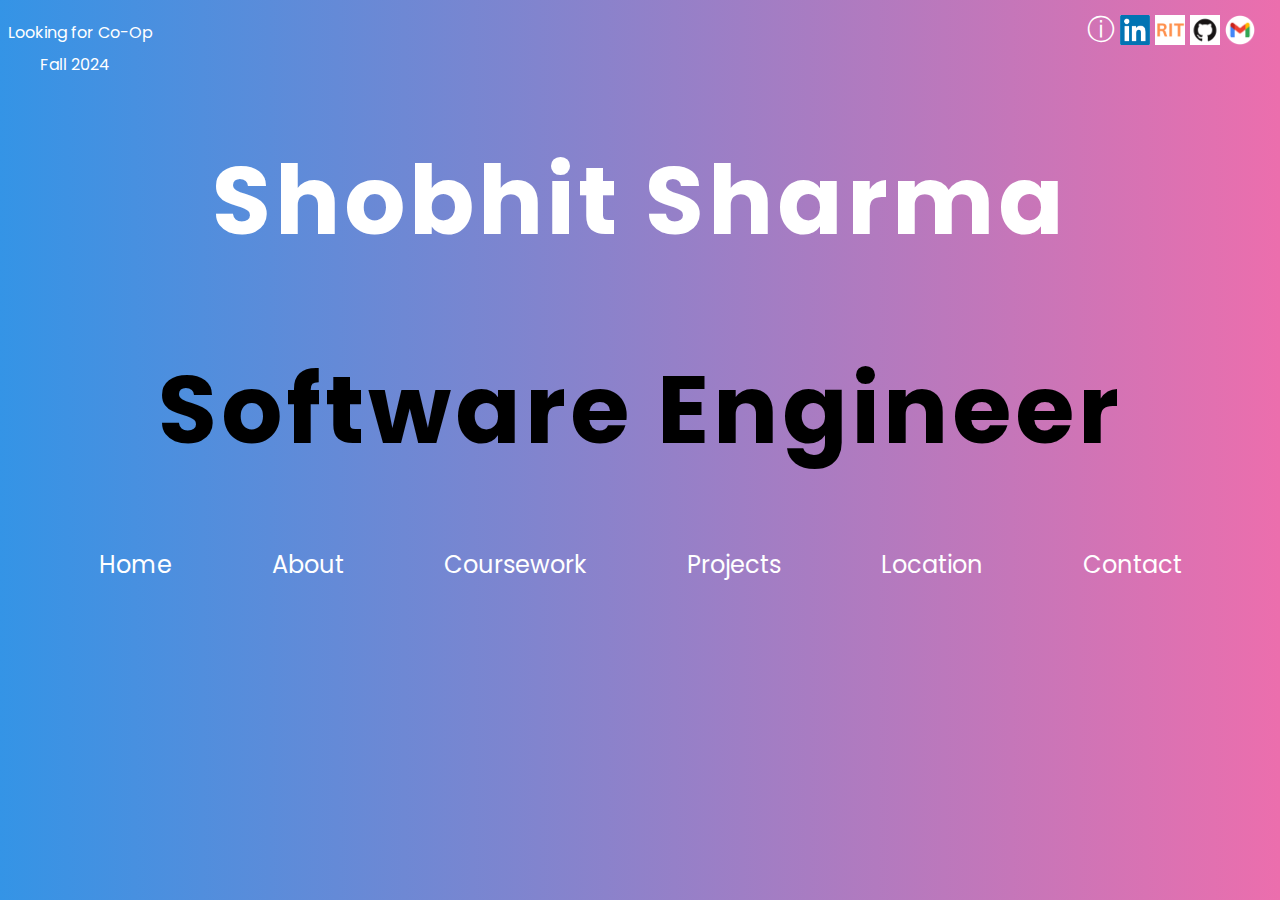
<file: index.html>
<html>
    <head>
        <title>Home</title>
        <link rel="stylesheet" href="css/index-styles.css">
        <meta name="keywords" content="software, engineering, RIT, coop, Co-Op, ">
        <meta name="description" content="Home page for my personal site">
        <meta charset="UTF-8">
        <link rel="icon" href="images/icons8-average-math-32.png">
        <meta name="viewport" content="width=device-width, initial-scale=1.0">
    </head>

    <body>
        <form action="https://www.linkedin.com/in/shobhitsharmarit/" target="_blank"><input type="image" src="images/downloadlink.png" width="30" height="30" id="linkedin" title="My LinkedIn"/></form>   
        <form action="https://www.rit.edu/study/software-engineering-bs" target="_blank"><input type="image" src="images/RIT.png" width="30" height="30" id="rit" title="Software Engineering B.S. Info"/></form>
        <form action="https://github.com/ss9649" target="_blank"><input type="image" src="images/githubmark.png" width="30" height="30" id="github" title="My GitHub"/></form>
        <input type="image" src="images/realgmailicon.webp" width="30" height="30" id="gmail" title="Email Me!" class="popup-trigger"/>

        <a href="info.html" id="info" type="link" title="Information About This Page">&#9432;</a>

        <h1 id="one">Shobhit Sharma</h1>
        <h1 id="two"> <span class="software">Software</span> <span class="engineer">Engineer</span></h1>

        <div class="navigation">
            <a href="index.html" id="home">Home</a>
            <a href="about.html" id="aboutme">About</a>
            <a href="coursework.html" id="coursework">Coursework</a>
            <a href="projects.html" id="projects">Projects</a>
            <a href="location.html" id="location">Location</a>
            <a href="thank-you.html" id="contact">Contact</a>
        </div>

        <div class="popup" id="popup">
            <span class="close-btn" onclick="closePopup()">&times;</span>
            <p>Please email me at <span class="emailpopup">ss9649@rit.edu</span>!</p>
        </div>

        <script src="script.js"></script>

        <p id="coop">Looking for Co-Op</p>
        <p id="year">Fall 2024</p>

    </body>
</html>
</file>
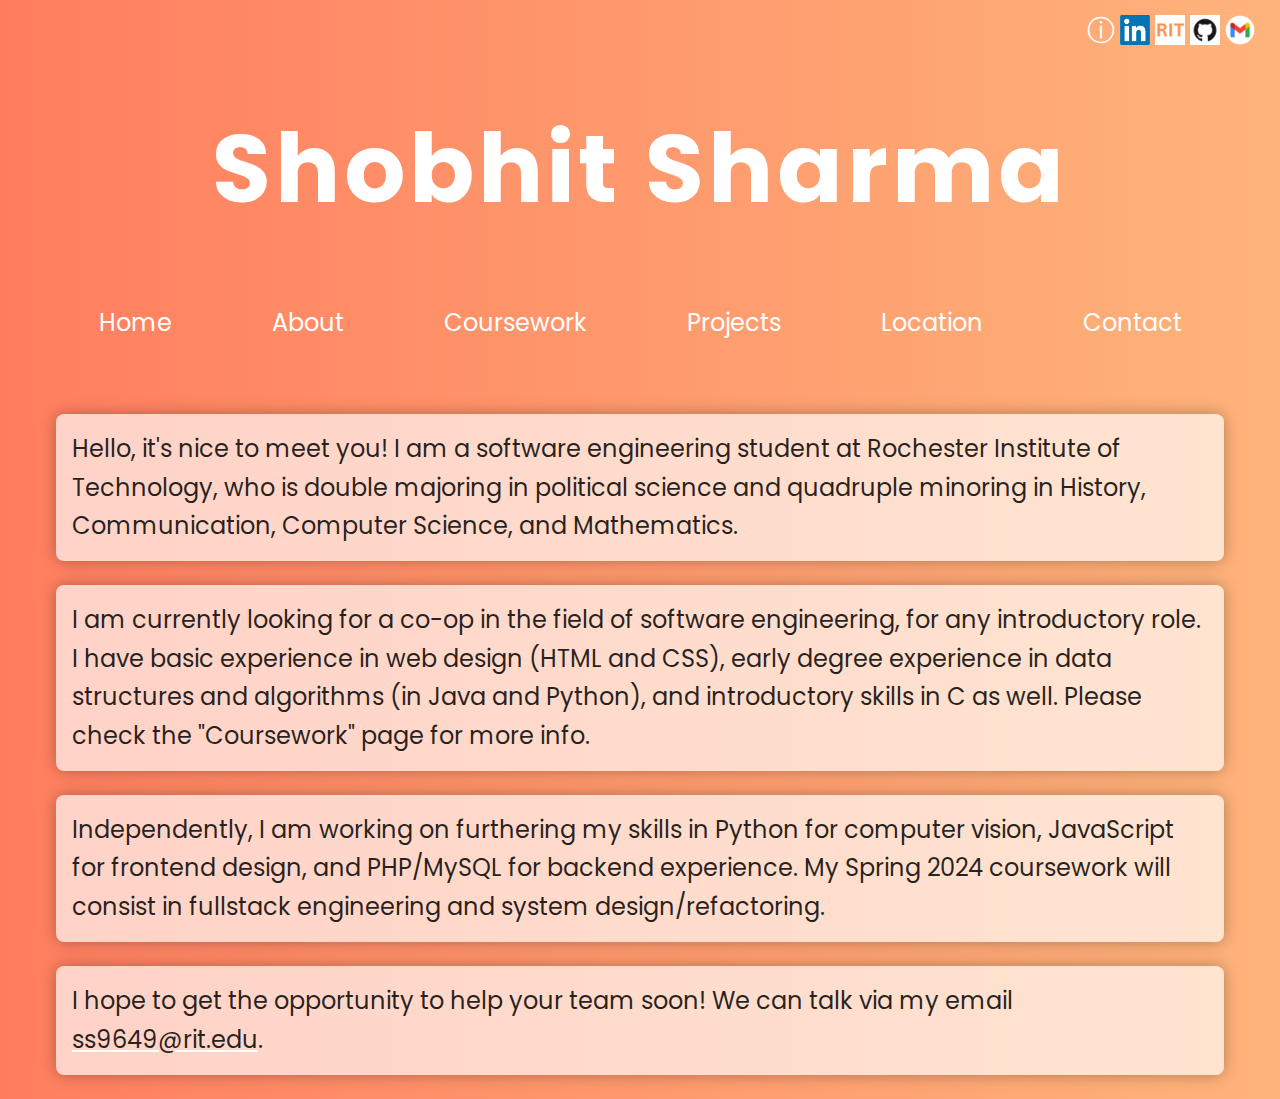
<file: about.html>
<html>
    
    <head>
        <title>About</title>
        <link rel="icon" href="images/icons8-average-math-32.png">
        <link rel="stylesheet" href="css/about-styles.css">
    </head>

    <body>
        <form action="https://www.linkedin.com/in/shobhitsharmarit/" target="_blank"><input type="image" src="images/downloadlink.png" width="30" height="30" id="linkedin" title="My LinkedIn"/></form>   
        <form action="https://www.rit.edu/study/software-engineering-bs" target="_blank"><input type="image" src="images/RIT.png" width="30" height="30" id="rit" title="Software Engineering B.S. Info"/></form>
        <form action="https://github.com/ss9649" target="_blank"><input type="image" src="images/githubmark.png" width="30" height="30" id="github" title="My GitHub"/></form>
        <input type="image" src="images/realgmailicon.webp" width="30" height="30" id="gmail" title="Email Me!" class="popup-trigger"/>
        
        <a href="info.html" id="info" type="link">&#9432;</a>

        <h1>Shobhit Sharma</h1>

        <div class="navigation">
            <a href="index.html" id="home">Home</a>
            <a href="about.html" id="aboutme">About</a>
            <a href="coursework.html" id="coursework">Coursework</a>
            <a href="projects.html" id="projects">Projects</a>
            <a href="location.html" id="location">Location</a>
            <a href="thank-you.html" id="contact">Contact</a>
        </div>

        <div class="popup" id="popup">
            <span class="close-btn" onclick="closePopup()">&times;</span>
            <p>Please email me at <span class="emailpopup">ss9649@rit.edu</span>!</p>
        </div>

        <script src="script.js"></script>
        
        <br /> <br />

        <p>Hello, it's nice to meet you! I am a software engineering student at 
            Rochester Institute of Technology, who is double majoring in political science
            and quadruple minoring in History, Communication, Computer Science, and Mathematics. 
        </p>

        <p>I am currently looking for a co-op in the field of software engineering, for any introductory
            role. I have basic experience in web design (HTML and CSS), early degree experience in data
            structures and algorithms (in Java and Python), and introductory skills in C as well. Please check
            the "Coursework" page for more info. 
        </p>

        <p>
            Independently, I am working on furthering my skills in Python for computer vision, 
            JavaScript for frontend design, and PHP/MySQL for backend experience. My Spring 2024 coursework
            will consist in fullstack engineering and system design/refactoring. 
        </p>

        <p>I hope to get the opportunity to help your team soon! We can talk via my email <span id="emaillook">ss9649@rit.edu</span>.</p>

        <!--<a href="#top">(Go Back To The Top)</a> <br /> <br />-->

    </body>
</html>
</file>
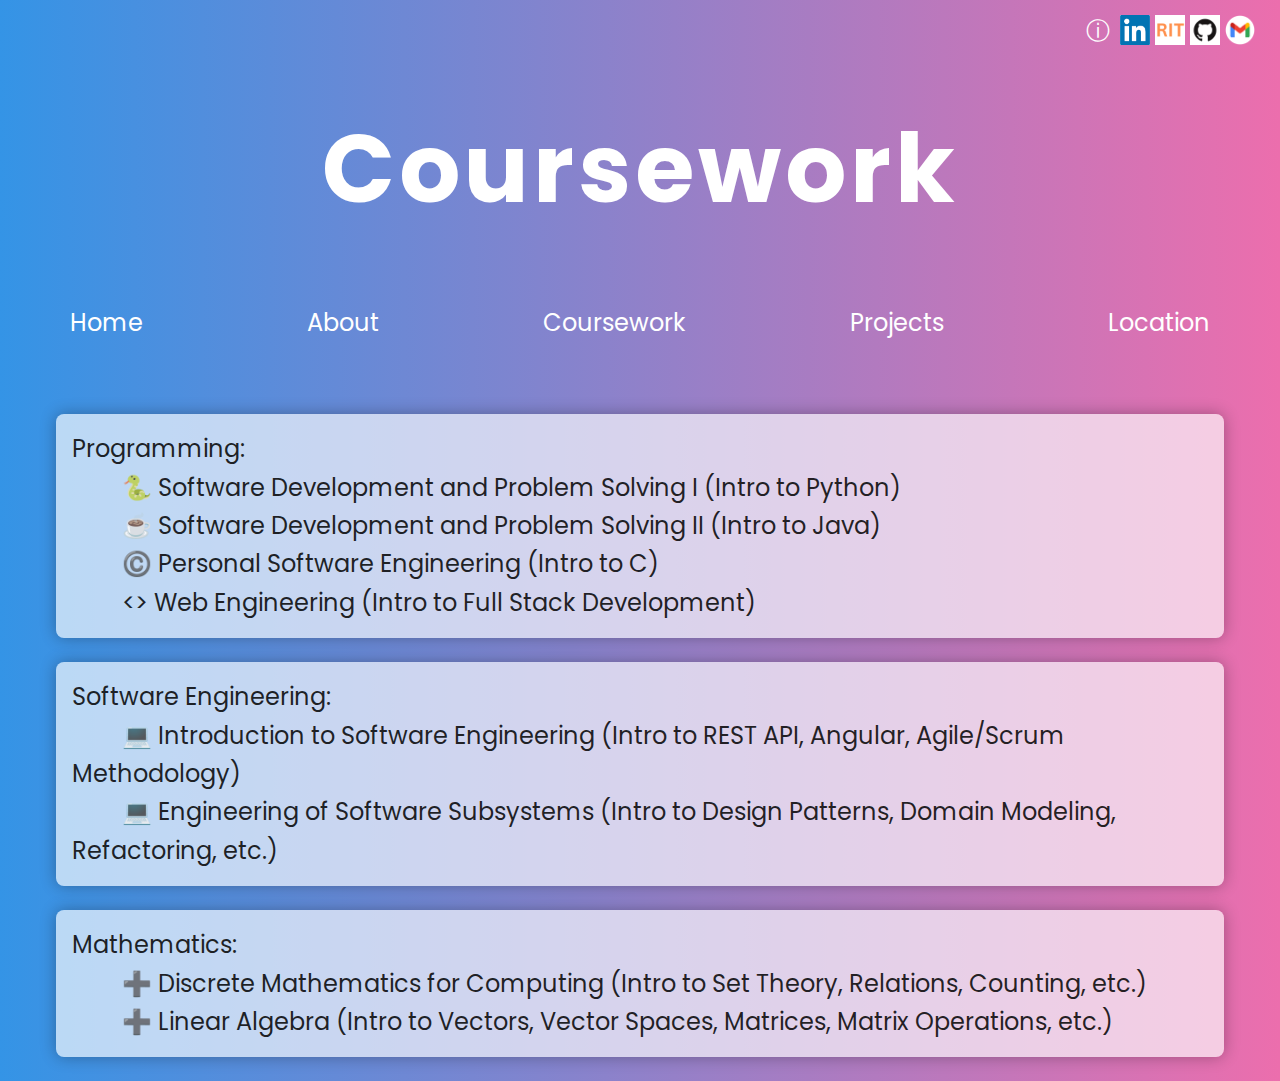
<file: coursework.html>
<!DOCTYPE html>

<html>

    <head>
        <title>Coursework</title>
        <link rel="icon" href="images/icons8-average-math-32.png">
        <link rel="stylesheet" href="css/coursework-styles.css">
    </head>

    <body>

        <form action="https://www.linkedin.com/in/shobhitsharmarit/" target="_blank"><input type="image" src="images/downloadlink.png" width="30" height="30" id="linkedin" title="My LinkedIn"/></form>   
        <form action="https://www.rit.edu/study/software-engineering-bs" target="_blank"><input type="image" src="images/RIT.png" width="30" height="30" id="rit" title="Software Engineering B.S. Info"/></form>
        <form action="https://github.com/ss9649" target="_blank"><input type="image" src="images/githubmark.png" width="30" height="30" id="github" title="My GitHub"/></form>
        <input type="image" src="images/realgmailicon.webp" width="30" height="30" id="gmail" title="Email Me!" class="popup-trigger"/>
    
        <a href="info.html" id="info" type="link">&#9432;</a>

        <h1>Coursework</h1>

        <div class="navigation">
            <a href="index.html" id="home">Home</a>
            <a href="about.html" id="aboutme">About</a>
            <a href="coursework.html" id="coursework">Coursework</a>
            <a href="projects.html" id="projects">Projects</a>
            <a href="location.html" id="location">Location</a>
        </div>

        <div class="popup" id="popup">
            <span class="close-btn" onclick="closePopup()">&times;</span>
            <p>Please email me at <span class="emailpopup">ss9649@rit.edu</span>!</p>
        </div>

        <script src="script.js"></script>

        <!--<p>
            Despite being a double major and a quadruple minor, my main degree is declared in software engineering and this is the field in which I seek active employment. Please look
            at some of my relevant coursework:

            <ol>
                <li>Software Development and Problem Solving I (Intro to Python)</li>
                <li>Software Development and Problem Solving II (Intro to Java)</li>
                <li>Personal Software Engineering (Intro to C)</li>
                <li>Introduction to Software Engineering (REST API, Angular, Agile/Scrum Methodology)</li>
                <li>Engineering of Software Subsystems (Intro to Design Patterns, Domain Modeling, Refactoring, Anti-Patterns, etc.)</li>
                <li>Web Engineering (Intro to Full Stack Development)</li>
                <li>Linear Algebra (Intro to Vectors, Vector Spaces, Matrices, Matrix Operations, etc.)</li>
            </ol>

        </p>-->

        <br /> <br />

        <p>
            Programming: <br />

            <span id="paragraph-indentation">🐍 Software Development and Problem Solving I (Intro to Python)</span> <br />
            <span id="paragraph-indentation">☕️ Software Development and Problem Solving II (Intro to Java)</span> <br />
            <span id="paragraph-indentation">©️ Personal Software Engineering (Intro to C)</span> <br />
            <span id="paragraph-indentation">&lt;&gt; Web Engineering (Intro to Full Stack Development)</span>
            
        </p>

        <p>
            Software Engineering: <br />

            <span id="paragraph-indentation">💻 Introduction to Software Engineering (Intro to REST API, Angular, Agile/Scrum Methodology)</span> <br />
            <span id="paragraph-indentation">💻 Engineering of Software Subsystems (Intro to Design Patterns, Domain Modeling, Refactoring, etc.)</span> <br />
        </p>

        <p>
            Mathematics: <br />

            <span id="paragraph-indentation">➕ Discrete Mathematics for Computing (Intro to Set Theory, Relations, Counting, etc.)</span> <br />
            <span id="paragraph-indentation">➕ Linear Algebra (Intro to Vectors, Vector Spaces, Matrices, Matrix Operations, etc.)</span> <br />
        </p>

    </body>

</html>
</file>
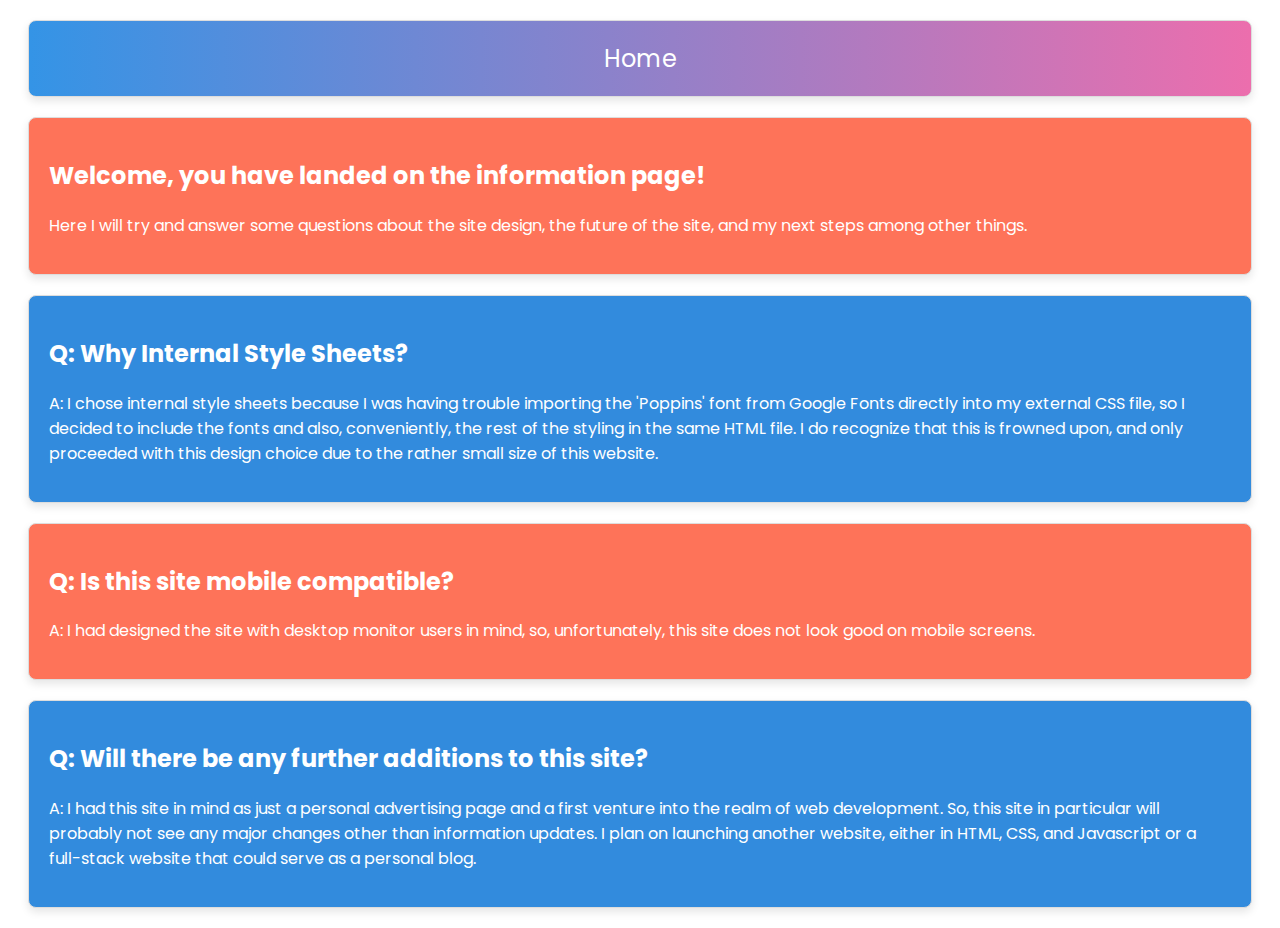
<file: info.html>
<!DOCTYPE html>

<html>

  <head>
    <title>Information Page</title>
    <link rel="icon" href="images/icons8-average-math-32.png">
    <link rel="stylesheet" href="css/info-styles.css">
  </head>

    <body>
      <div class="card1">
        <div class="navigation">
          <a href="index.html" id="home">Home</a>
          <!--<a href="about.html" id="aboutme">About</a>
          <a href="coursework.html" id="coursework">Coursework</a>
          <a href="projects.html" id="projects">Projects</a>
          <a href="location.html" id="location">Location</a>-->
      </div>
      </div>
    </body>

    <body>
        <div class="card2">
            <h2>Welcome, you have landed on the information page!</h2>
            <p>Here I will try and answer some questions about the site design, the future of the site, and my next steps among other things.</p>
          </div>
    </body>

    <body>
        <div class="card3">
            <h2>Q: Why Internal Style Sheets?</h2>
            <p>A: I chose internal style sheets because I was having trouble importing the 'Poppins' font from Google Fonts directly into my external CSS file, so I decided to 
              include the fonts and also, conveniently, the rest of the styling in the same HTML file. I do recognize that this is frowned upon, and only proceeded with this 
              design choice due to the rather small size of this website. 
            </p>
          </div>
    </body>

    <body>
        <div class="card4">
            <h2>Q: Is this site mobile compatible?</h2>
            <p>A: I had designed the site with desktop monitor users in mind, so, unfortunately, this site does not look good on mobile screens.</p>
          </div>
    </body>

    <body>
        <div class="card5">
            <h2>Q: Will there be any further additions to this site?</h2>
            <p>A: I had this site in mind as just a personal advertising page and a first venture into the realm of web development. 
              So, this site in particular will probably not see any major changes other than information updates. I plan on launching
              another website, either in HTML, CSS, and Javascript or a full-stack website that could serve as a personal blog. 
            </p>
          </div>
    </body>


</html>
</file>
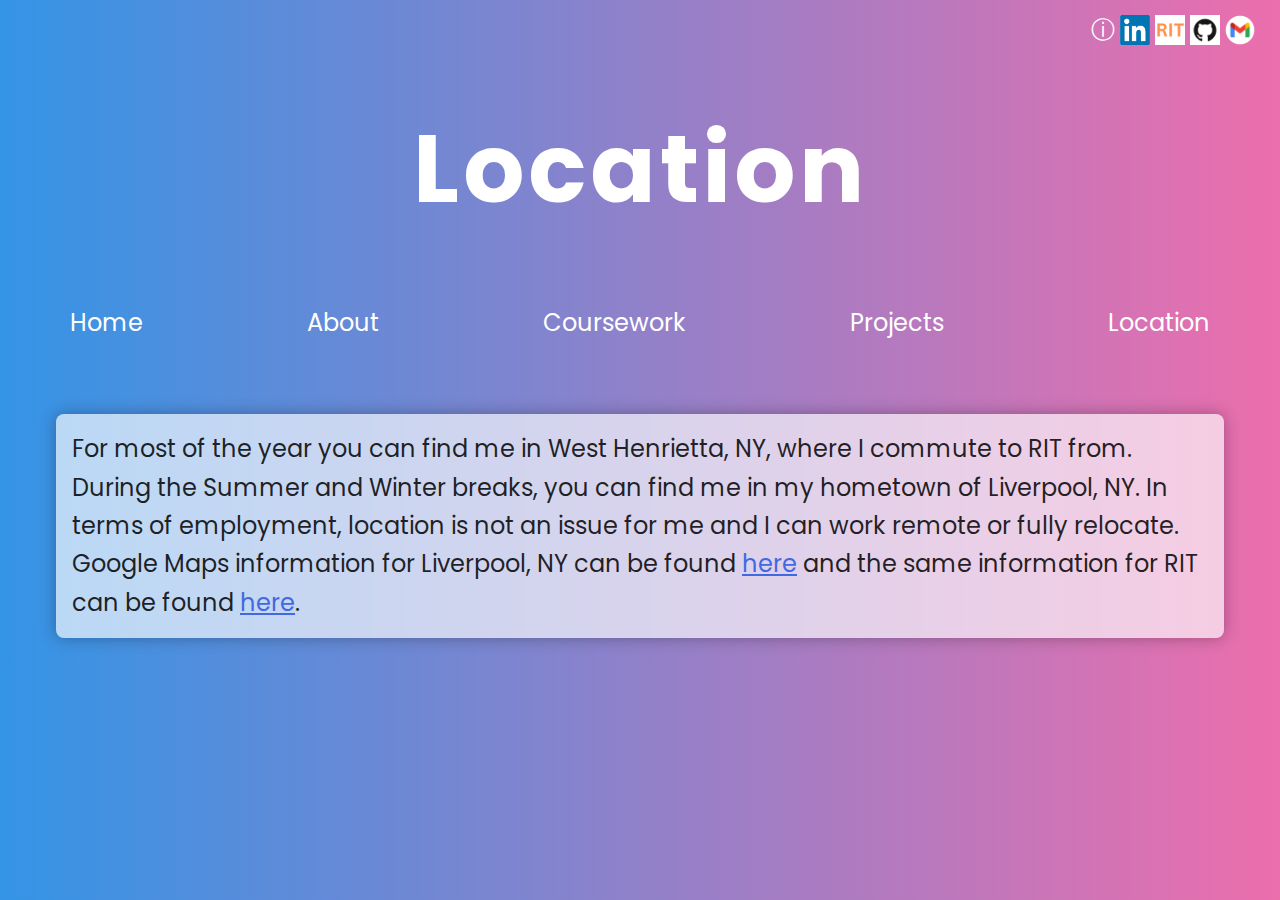
<file: location.html>
<!DOCTYPE html>

<html>
    <head>
        <title>Location</title>
        <link rel="icon" href="images/icons8-average-math-32.png">
        <link rel="stylesheet" href="css/location-styles.css">
        <meta name="description" content="Home page for my personal site">
        <meta charset="UTF-8">
        <link rel="icon" href="images/icons8-average-math-32.png">
        <meta name="viewport" content="width=device-width, initial-scale=1.0">
    </head>
   
    <body>
        <h1 id="one">Location</h1>

        <div class="navigation">
            <a href="index.html" id="home">Home</a>
            <a href="about.html" id="aboutme">About</a>
            <a href="coursework.html" id="coursework">Coursework</a>
            <a href="projects.html" id="projects">Projects</a>
            <a href="location.html" id="location">Location</a>
        </div>

        <form action="https://www.linkedin.com/in/shobhitsharmarit/" target="_blank"><input type="image" src="images/downloadlink.png" width="30" height="30" id="linkedin" title="My LinkedIn"/></form>   
        <form action="https://www.rit.edu/study/software-engineering-bs" target="_blank"><input type="image" src="images/RIT.png" width="30" height="30" id="rit" title="Software Engineering B.S. Info"/></form>
        <form action="https://github.com/ss9649" target="_blank"><input type="image" src="images/githubmark.png" width="30" height="30" id="github" title="My GitHub"/></form>
        <input type="image" src="images/realgmailicon.webp" width="30" height="30" id="gmail" title="Email Me!" class="popup-trigger"/>
        <a href="info.html" id="info" type="link">&#9432;</a>

        <!--<iframe id="map1" src="https://www.google.com/maps/embed?pb=!1m18!1m12!1m3!1d2913.93562777546!2d-77.67411042358712!3d43.084848671134814!2m3!1f0!2f0!3f0!3m2!1i1024!2i768!4f13.1!3m3!1m2!1s0x89d14c603a147e55%3A0xbe7eb31ed5e22c03!2sRochester%20Institute%20of%20Technology!5e0!3m2!1sen!2sus!4v1704291197414!5m2!1sen!2sus" 
        width="370" height="370" allowfullscreen="" loading="lazy" referrerpolicy="no-referrer-when-downgrade"></iframe>

        <iframe id="map2" src="https://www.google.com/maps/embed?pb=!1m18!1m12!1m3!1d11651.802115934723!2d-76.22114372747555!3d43.10555453813127!2m3!1f0!2f0!3f0!3m2!1i1024!2i768!4f13.1!3m3!1m2!1s0x89d9ee4156b97755%3A0xe301765dac0d961c!2sLiverpool%2C%20Salina%2C%20NY!5e0!3m2!1sen!2sus!4v1704292928527!5m2!1sen!2sus" 
        width="370" height="370" allowfullscreen="" loading="lazy" referrerpolicy="no-referrer-when-downgrade"></iframe>-->

        <div class="popup" id="popup">
            <span class="close-btn" onclick="closePopup()">&times;</span>
            <p>Please email me at <span class="emailpopup">ss9649@rit.edu</span>!</p>
        </div>

        <script src="script.js"></script>

        <br /> <br />

        <p>
            For most of the year you can find me in West Henrietta, NY, where I commute to RIT from. During the Summer and Winter breaks, you can find me in my hometown of 
            Liverpool, NY. In terms of employment, location is not an issue for me and I can work remote or fully relocate. 
            Google Maps information for Liverpool, NY can be found 
            <a href="https://www.google.com/maps/place/Liverpool,+Salina,+NY/@43.1055545,-76.2211437,15z/data=!3m1!4b1!4m6!3m5!1s0x89d9ee4156b97755:0xe301765dac0d961c!8m2!3d43.106456!4d-76.2177046!16zL20vMHk0OHQ?entry=ttu" target="_blank"><span id="lpool">here</span></a>
            and the same information for RIT can be found <a href="https://www.google.com/maps/place/Rochester+Institute+of+Technology/@43.0848487,-77.6741104,17z/data=!3m1!4b1!4m6!3m5!1s0x89d14c603a147e55:0xbe7eb31ed5e22c03!8m2!3d43.0848487!4d-77.6715355!16zL20vMGwwd3Y?entry=ttu" target="_blank"><span id="rit2">here</span></a>.
        </p>       
    </body>
</html>
</file>
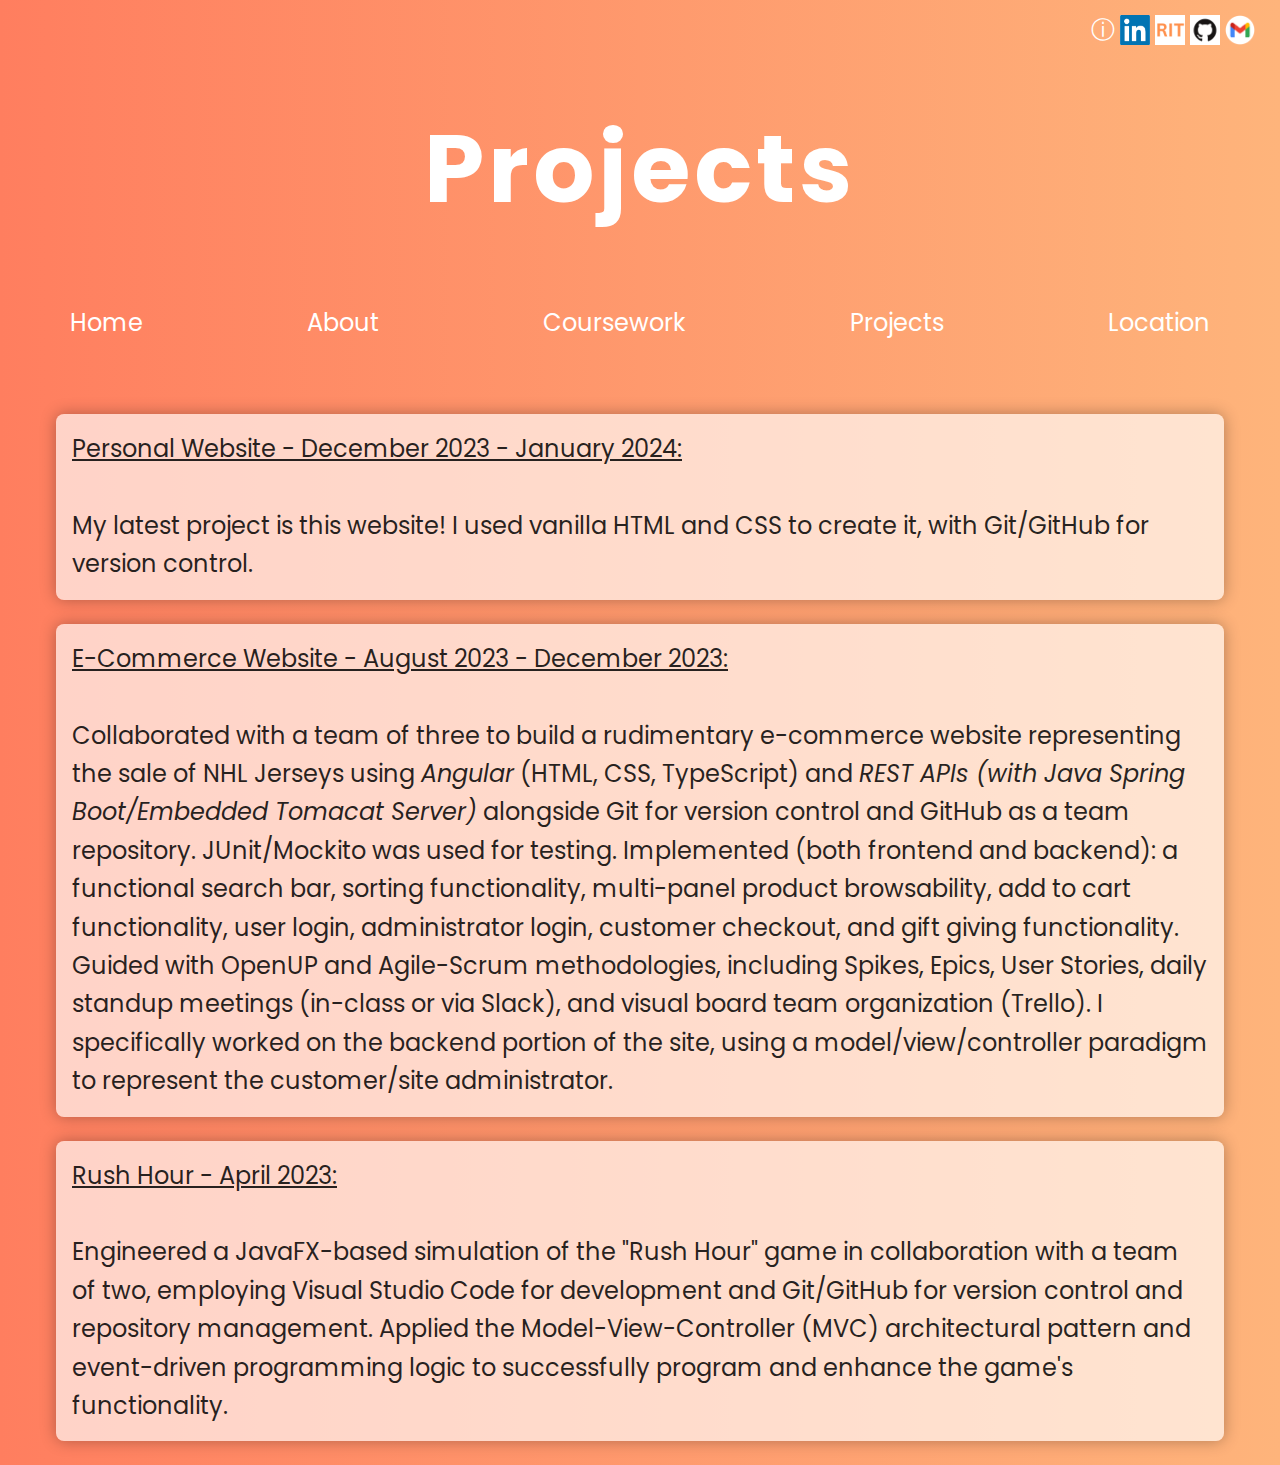
<file: projects.html>
<!DOCTYPE html>

<html>
    <head>
        <title>Projects</title>
        <link rel="icon" href="images/icons8-average-math-32.png">
        <link rel="stylesheet" href="css/projects-styles.css">
        <meta name="viewport" content="width=device-width, initial-scale=1.0">
    </head>

    <body>
        <h1 id="one" title="From Latest to Oldest">Projects</h1>

        <div class="navigation">
            <a href="index.html" id="home">Home</a>
            <a href="about.html" id="aboutme">About</a>
            <a href="coursework.html" id="coursework">Coursework</a>
            <a href="projects.html" id="projects">Projects</a>
            <a href="location.html" id="location">Location</a>
        </div>

        <form action="https://www.linkedin.com/in/shobhitsharmarit/" target="_blank"><input type="image" src="images/downloadlink.png" width="30" height="30" id="linkedin" title="My LinkedIn"/></form>   
        <form action="https://www.rit.edu/study/software-engineering-bs" target="_blank"><input type="image" src="images/RIT.png" width="30" height="30" id="rit" title="Software Engineering B.S. Info"/></form>
        <form action="https://github.com/ss9649" target="_blank"><input type="image" src="images/githubmark.png" width="30" height="30" id="github" title="My GitHub"/></form>
        <input type="image" src="images/realgmailicon.webp" width="30" height="30" id="gmail" title="Email Me!" class="popup-trigger"/>
        <a href="info.html" id="info" type="link">&#9432;</a>

        <div class="popup" id="popup">
            <span class="close-btn" onclick="closePopup()">&times;</span>
            <p>Please email me at <span class="emailpopup">ss9649@rit.edu</span>!</p>
        </div>

        <script src="script.js"></script>

        <br /> <br />

        <p>
            <u>Personal Website - December 2023 - January 2024:</u> <br /> <br />
            My latest project is this website! I used vanilla HTML and CSS to create it,
            with Git/GitHub for version control. 
        </p>

        <p>
            <u>E-Commerce Website - August 2023 - December 2023:</u> <br /> <br />
            Collaborated with a team of three to build a rudimentary e-commerce website representing the sale of NHL Jerseys using <i>Angular</i> (HTML, CSS, TypeScript) 
            and <i>REST APIs (with Java Spring Boot/Embedded Tomacat Server)</i> alongside Git for version control and GitHub as a team repository.
            JUnit/Mockito was used for testing. Implemented (both frontend and backend): a functional search bar, sorting functionality, multi-panel product browsability, 
            add to cart functionality, user login, administrator login, customer checkout, and gift giving functionality. Guided with OpenUP and Agile-Scrum 
            methodologies, including Spikes, Epics, User Stories, daily standup meetings (in-class or via Slack), and visual board team organization (Trello). 
            I specifically worked on the backend portion of the site, using a model/view/controller paradigm to represent the customer/site administrator.  
        </p>

        <p>
            <u>Rush Hour - April 2023:</u> <br /> <br />
            Engineered a JavaFX-based simulation of the "Rush Hour" game in collaboration with a team of two, employing Visual Studio Code for development and Git/GitHub for 
            version control and repository management. Applied the Model-View-Controller (MVC) architectural pattern and event-driven programming logic to successfully program 
            and enhance the game's functionality.

        </p>


    </body>
</html>
</file>
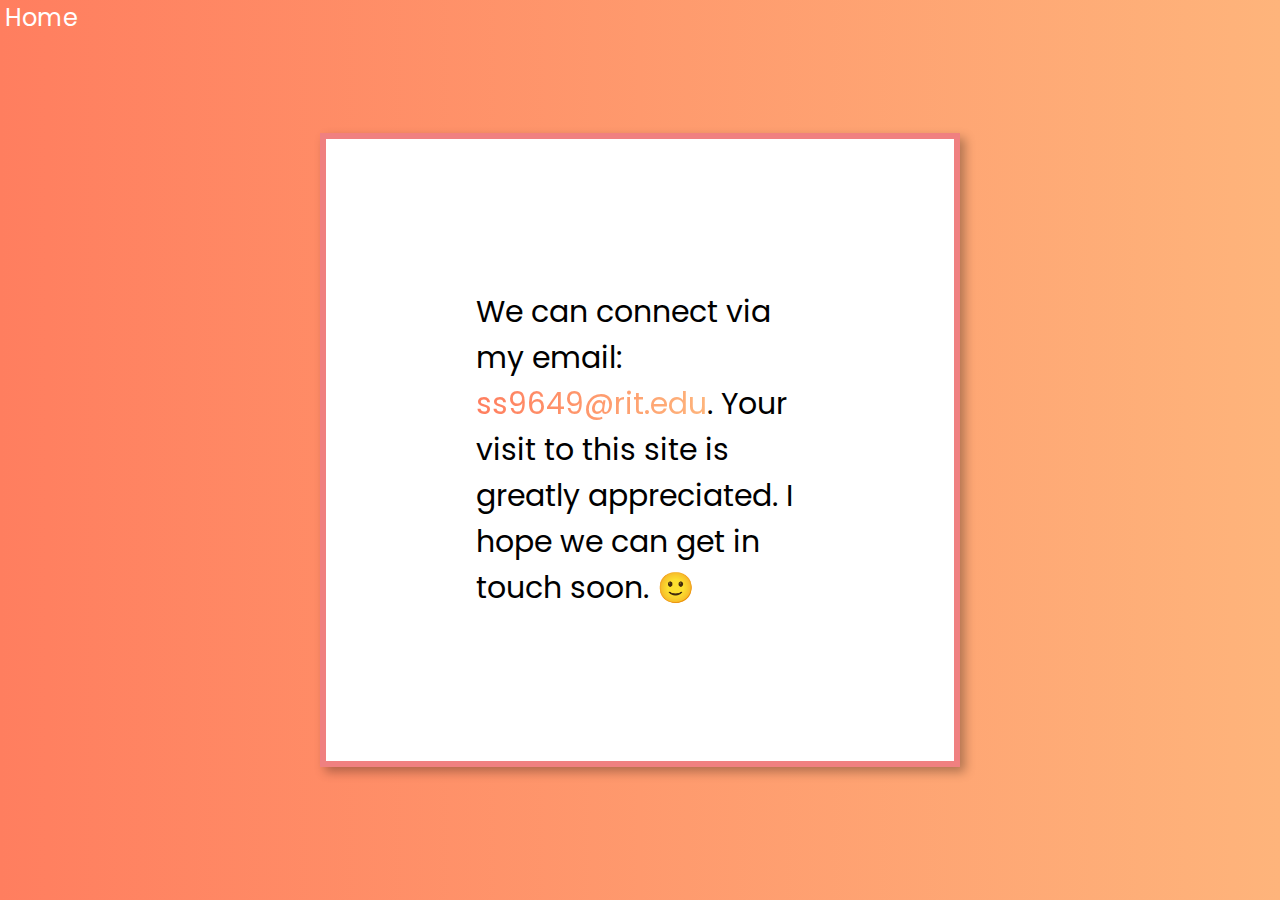
<file: thank-you.html>
<!DOCTYPE html>

<html>

<head>
  <title>Contact</title>
  <link rel="icon" href="images/icons8-average-math-32.png">
  <link rel="stylesheet" href="css/thank-you-styles.css">
</head>

<body>
   
  <div class="split-background">
    <!-- Your content goes here -->
    <div class="content">
      <p>We can connect via my email: <span class="email">ss9649@rit.edu</span>. Your visit to this site is greatly appreciated. 
        I hope we can get in touch soon. 🙂</p> 
    </div>
    <a href="index.html" id="home">Home</a>
  </div>


</body>

</html>
</file>
<file: css/index-styles.css>
@import url('https://fonts.googleapis.com/css2?family=Poppins&display=swap');

body {
    background: linear-gradient(to right, #3494e6, #ec6ead);
}

a {
    text-decoration: none;
    color: white;
    font-size: 1.5rem;
    font-family: 'Poppins', sans-serif;
}

a:hover {
    opacity: 0.85;
}

.popup {
    font-family: 'Poppins';
    display: none;
    position: fixed;
    top: 50%;
    left: 50%;
    transform: translate(-50%, -50%);
    padding: 20px;
    background-color: #fff;
    box-shadow: 0 0 10px rgba(0, 0, 0, 0.3);
}

/* Styles for the close button */
.close-btn {
    position: absolute;
    top: 10px;
    right: 10px;
    font-size: 20px;
    cursor: pointer;
}

.emailpopup {
    color: #3494e6;
    text-decoration: underline;
}

#one {
    color: white;
    font-size: 6rem;
    font-family: 'Poppins';
    text-align: center;
    margin-top: 8rem;
    letter-spacing: 0.25rem;
}

#two {
    color: white;
    font-size: 6rem;
    font-family: 'Poppins';
    text-align: center;
    margin-top: 3rem;
    letter-spacing: 0.25rem;
}

.software {
    color: black;
}

.engineer {
    color: black;
    /*-webkit-text-fill-color: transparent;*/
    /* Will override color (regardless of order) */
    /*-webkit-text-stroke-width: 0.05rem;
    -webkit-text-stroke-color: black;
    rgb(50, 53, 54);*/
}

#home,#aboutme, #coursework, #projects, #location, #contact {
    font-family: 'Poppins';
    color: white;
    /*margin-left: 85px;*/
    text-decoration: none; /*might not need this*/
    font-size: 1.5rem;
    
    /*for animation line*/
    text-decoration: underline 0.125em rgba(0, 0, 0, 0);
    transition: text-decoration-color 250ms ease-in-out;
}

/*#home::after{
    content: "";
    position: fixed;
    left: 12.5%;
    bottom: 14.5rem;
    height: 0.25rem;
    width: 0%;
    background-color: white;
    transition: all ease 0.5s;
    transform-origin: left;
}
s
#home:hover::after{
    width: 5%;
}*/

#home:hover{
    text-decoration-color: rgba(255, 255, 255, 1);
    opacity: 0.65;
}

#aboutme:hover{
    text-decoration-color: rgba(255, 255, 255, 1);
    opacity: 0.65;
}

#coursework:hover{
    text-decoration-color: rgba(255, 255, 255, 1);
    opacity: 0.65;
}

#projects:hover{
    text-decoration-color: rgba(255, 255, 255, 1);
    opacity: 0.65;
}

#location:hover{
    text-decoration-color: rgba(255, 255, 255, 1);
    opacity: 0.65;
}

#contact:hover{
    text-decoration-color: rgba(255, 255, 255, 1);
    opacity: 0.65;
}

@media (max-width: 1200px) {

    #home,
    #aboutme,
    #coursework,
    #projects,
    #location {
        font-size: 1.5rem;
        /* Adjust font size for smaller screens */
        display: block;
        /* Ensure each link is on a new line */
        margin-bottom: 1rem;
        /* Add spacing between links */
    }

    #one,
    #two {
        font-size: 14vw;
        letter-spacing: 0.15rem;
        
    }

    #coop, #year{
        font-size: 3vw;
    }

    /*#home::after{
        content: "";
        position: absolute;
        left: 42.5%;
        margin-bottom: 0.8rem;
        bottom: 16rem;
        height: 0.25rem;
        width: 0%;
        background-color: white;
        transition: all ease 0.5s;
        transform-origin: left;
        text-align: center;
    }
    
    #home:hover::after{
        width: 15%;
    }*/
}

#info {
    position: absolute;
    top: 9px;
    right: 165px;
    font-size: 28px;
}

input[type="image"]:hover {
    cursor: pointer;
    /* Change cursor to pointer on hover */
}

input[type="image"]:hover {
    opacity: 0.85;
    /* Reduce opacity on hover */
}

#rit {
    position: absolute;
    top: 15px;
    right: 95px;
}

#linkedin {
    position: absolute;
    top: 15px;
    right: 130px;
}

#github {
    position: absolute;
    top: 15px;
    right: 60px;
}

#gmail {
    position: absolute;
    top: 15px;
    right: 25px;
}

.navigation {
    text-align: center;
    word-spacing: 6rem;
}

#coop {
    text-align: left;
    color: white;
    font-family: 'Poppins', sans-serif;
    position: absolute;
    top: 0.25rem;
}

#year {
    text-align: left;
    color: white;
    font-family: 'Poppins', sans-serif;
    position: absolute;
    top: 2.25rem;
    left: 2.5rem;
}
</file>
<file: css/about-styles.css>
@import url('https://fonts.googleapis.com/css2?family=Poppins&display=swap');

* {
    font-family: 'Poppins', sans-serif;
}

body {
    /*background-image: linear-gradient(45deg, #df4881, #c430d7);*/
    background: linear-gradient(to right, #ff7e5f, #feb47b);
}

h1 {
    color: white;
    font-size: 6rem;
    font-family: 'Poppins';
    text-align: center;
    margin-top: 6rem;
    letter-spacing: 0.25rem;
}

p {
    max-width: auto;
    /* Set a maximum width for better readability */
    font-size: 1.5rem;
    /* Adjust the font size */
    line-height: 1.6;
    /* Set a comfortable line height */
    margin-left: 3rem;
    margin-right: 3rem;
    /* Add some margin for spacing */
    padding: 1rem;
    /* Add padding for a container-like effect */
    border-radius: 0.5rem;
    /* Rounded corners for a stylish look */
    background: rgba(255, 255, 255, 0.65);
    /* Semi-transparent white background */
    box-shadow: 0 0 1rem rgba(0, 0, 0, 0.3);
    /* Add a subtle box shadow */
    color: rgba(0, 0, 0, 0.848);
}

#home, #aboutme, #coursework, #projects, #location, #contact {
    font-family: 'Poppins';
    color: white;
    /*margin-left: 85px;*/
    text-decoration: none;
    font-size: 1.5rem;
    /*styling for animation*/
    text-decoration: underline 0.15em rgba(0, 0, 0, 0);
    transition: text-decoration-color 250ms ease-in-out;
}

#home:hover{
    text-decoration-color: rgba(255, 255, 255, 1);
}

#aboutme:hover{
    text-decoration-color: rgba(255, 255, 255, 1);
}

#coursework:hover{
    text-decoration-color: rgba(255, 255, 255, 1);
}

#projects:hover{
    text-decoration-color: rgba(255, 255, 255, 1);
}

#location:hover{
    text-decoration-color: rgba(255, 255, 255, 1);
}

#contact:hover{
    text-decoration-color: rgba(255, 255, 255, 1);
}

#rit {
    position: absolute;
    top: 15px;
    right: 95px;
}

#linkedin {
    position: absolute;
    top: 15px;
    right: 130px;
}

#github {
    position: absolute;
    top: 15px;
    right: 60px;
}

#gmail {
    position: absolute;
    top: 15px;
    right: 25px;

}

input[type="image"]:hover {
    cursor: pointer;
    /* Change cursor to pointer on hover */
}

input[type="image"]:hover {
    opacity: 0.85;
    /* Reduce opacity on hover */
}

a {
    text-decoration: none;
    color: white;
    font-size: 1.5rem;
}

a:hover {
    opacity: 0.85;
}

#info {
    position: absolute;
    top: 9.5px;
    right: 165px;
    font-size: 28px;
}

.navigation {
    text-align: center;
    word-spacing: 6rem;
}

.popup {
    display: none;
    position: fixed;
    top: 50%;
    left: 50%;
    transform: translate(-50%, -50%);
    padding: 20px;
    background-color: #fff;
    box-shadow: 0 0 10px rgba(0, 0, 0, 0.3);
}

/* Styles for the close button */
.close-btn {
    position: absolute;
    top: 10px;
    right: 10px;
    font-size: 20px;
    cursor: pointer;
}

.emailpopup{
    color: #ff7e5f;
    text-decoration: underline;
}

#emaillook{
    text-decoration: underline;
    text-decoration-color: white;
}

#emaillook::selection{
    background: yellow;
}

@media (max-width: 1200px) {

    #home,
    #aboutme,
    #coursework,
    #projects,
    #location,
    #contact {
        font-size: 1.5rem;
        /* Adjust font size for smaller screens */
        display: flow-root;
        /* Ensure each link is on a new line */
        margin-bottom: 1rem;
        /* Add spacing between links */
        word-spacing: 1rem;
    }

    .navigation{
        text-emphasis: none;
       
    }

    #one,
    #two {
        font-size: 3rem;
    }

    /*#home::after{
        content: "";
        position: absolute;
        left: 42.5%;
        margin-bottom: 0.8rem;
        bottom: 16rem;
        height: 0.25rem;
        width: 0%;
        background-color: white;
        transition: all ease 0.5s;
        transform-origin: left;
        text-align: center;
    }
    
    #home:hover::after{
        width: 15%;
    }*/
}
</file>
<file: css/coursework-styles.css>
@import url('https://fonts.googleapis.com/css2?family=Poppins&display=swap');

* {
    font-family: 'Poppins', sans-serif;
}

body {
    /*background: linear-gradient(to right, #3494e6, #ec6ead);*/
    background: linear-gradient(to right, #3494e6, #ec6ead);
}

p {
    max-width: auto;
    /* Set a maximum width for better readability */
    font-size: 1.5rem;
    /* Adjust the font size */
    line-height: 1.6;
    /* Set a comfortable line height */
    margin-left: 3rem;
    margin-right: 3rem;
    /* Add some margin for spacing */
    padding: 1rem;
    /* Add padding for a container-like effect */
    border-radius: 0.5rem;
    /* Rounded corners for a stylish look */
    background: rgba(255, 255, 255, 0.65);
    /* Semi-transparent white background */
    box-shadow: 0 0 1rem rgba(0, 0, 0, 0.3);
    /* Add a subtle box shadow */
    color: rgba(0, 0, 0, 0.848);
}
h1 {
    color: white;
    font-size: 6rem;
    font-family: 'Poppins';
    text-align: center;
    margin-top: 6rem;
    letter-spacing: 0.25rem;
}

#rit {
    position: absolute;
    top: 15px;
    right: 95px;
}

#linkedin {
    position: absolute;
    top: 15px;
    right: 130px;
}

#github {
    position: absolute;
    top: 15px;
    right: 60px;
}

#gmail {
    position: absolute;
    top: 15px;
    right: 25px;
}

input[type="image"]:hover {
    cursor: pointer;
}

input[type="image"]:hover {
    opacity: 0.85;
}

a {
    text-decoration: none;
    color: white;
    font-size: 1.5rem;
    font-family: 'Poppins', sans-serif;
}

a:hover {
    opacity: 0.85;
}

#info {
    position: absolute;
    top: 13px;
    right: 170px;
    font-size: 24px;
}

#home, #aboutme, #coursework, #projects, #location {
    font-family: 'Poppins';
    color: white;
    /*margin-left: 85px;*/
    text-decoration: none;
    font-size: 1.5rem;
}

.navigation {
    text-align: center;
    word-spacing: 10rem;
}

.popup {
    display: none;
    position: fixed;
    top: 50%;
    left: 50%;
    transform: translate(-50%, -50%);
    padding: 20px;
    background-color: #fff;
    box-shadow: 0 0 10px rgba(0, 0, 0, 0.3);
}

/* Styles for the close button */
.close-btn {
    position: absolute;
    top: 10px;
    right: 10px;
    font-size: 20px;
    cursor: pointer;
}

.emailpopup{
    color: #3494e6;
    text-decoration: underline;
}

#paragraph-indentation{
    padding-left: 50px;
}

#home, #aboutme, #coursework, #projects, #location, #contact {
    font-family: 'Poppins';
    color: white;
    /*margin-left: 85px;*/
    text-decoration: none;
    font-size: 1.5rem;
    /*styling for animation*/
    text-decoration: underline 0.15em rgba(0, 0, 0, 0);
    transition: text-decoration-color 250ms ease-in-out;
}

#home:hover{
    text-decoration-color: rgba(255, 255, 255, 1);
}

#aboutme:hover{
    text-decoration-color: rgba(255, 255, 255, 1);
}

#coursework:hover{
    text-decoration-color: rgba(255, 255, 255, 1);
}

#projects:hover{
    text-decoration-color: rgba(255, 255, 255, 1);
}

#location:hover{
    text-decoration-color: rgba(255, 255, 255, 1);
}

#contact:hover{
    text-decoration-color: rgba(255, 255, 255, 1);
}

@media (max-width: 1200px) {

    #home,
    #aboutme,
    #coursework,
    #projects,
    #location {
        font-size: 1.5rem;
        /* Adjust font size for smaller screens */
        display: block;
        /* Ensure each link is on a new line */
        margin-bottom: 1rem;
        /* Add spacing between links */
    }

    h1{
        font-size: 3rem;
        
    }

    /*#home::after{
        content: "";
        position: absolute;
        left: 42.5%;
        margin-bottom: 0.8rem;
        bottom: 16rem;
        height: 0.25rem;
        width: 0%;
        background-color: white;
        transition: all ease 0.5s;
        transform-origin: left;
        text-align: center;
    }
    
    #home:hover::after{
        width: 15%;
    }*/
}
</file>
<file: css/info-styles.css>
@import url('https://fonts.googleapis.com/css2?family=Poppins&display=swap');

* {
    font-family: 'Poppins', sans-serif;
}

.navigation {
    text-align: center;
    word-spacing: 10rem;
}

a {
    text-decoration: none;
    color: white;
    font-size: 1.5rem;
}

.card1 {
    border: 1px solid #ddd;
    border-radius: 8px;
    padding: 20px;
    margin: 20px;
    box-shadow: 0 4px 8px rgba(0, 0, 0, 0.1);
    background: linear-gradient(to right, #3494e6, #ec6ead);
    color: white;
}

.card2 {
    border: 1px solid #ddd;
    border-radius: 8px;
    padding: 20px;
    margin: 20px;
    box-shadow: 0 4px 8px rgba(0, 0, 0, 0.1);
    background-color: #fe7359;
    color: white;
}

.card3 {
    border: 1px solid #ddd;
    border-radius: 8px;
    padding: 20px;
    margin: 20px;
    box-shadow: 0 4px 8px rgba(0, 0, 0, 0.1);
    background-color: #328bdd;
    color: white;
}

.card4 {
    border: 1px solid #ddd;
    border-radius: 8px;
    padding: 20px;
    margin: 20px;
    box-shadow: 0 4px 8px rgba(0, 0, 0, 0.1);
    background-color: rgb(254, 115, 89);
    color: white;
}

.card5 {
    border: 1px solid #ddd;
    border-radius: 8px;
    padding: 20px;
    margin: 20px;
    box-shadow: 0 4px 8px rgba(0, 0, 0, 0.1);
    background-color: rgb(50, 139, 221);
    color: white;
}
</file>
<file: css/location-styles.css>
@import url('https://fonts.googleapis.com/css2?family=Poppins&display=swap');

* {
    font-family: 'Poppins', sans-serif;
}

body {
    background: linear-gradient(to right, #3494e6, #ec6ead);
}

p {
    max-width: auto;
    /* Set a maximum width for better readability */
    font-size: 1.5rem;
    /* Adjust the font size */
    line-height: 1.6;
    /* Set a comfortable line height */
    margin-left: 3rem;
    margin-right: 3rem;
    /* Add some margin for spacing */
    padding: 1rem;
    /* Add padding for a container-like effect */
    border-radius: 0.5rem;
    /* Rounded corners for a stylish look */
    background: rgba(255, 255, 255, 0.65);
    /* Semi-transparent white background */
    box-shadow: 0 0 1rem rgba(0, 0, 0, 0.3);
    /* Add a subtle box shadow */
    color: rgba(0, 0, 0, 0.848);
}

a {
    text-decoration: none;
    color: white;
    font-size: 1.5rem;
}

a:hover {
    opacity: 0.85;
}

h1 {
    color: white;
    font-size: 6rem;
    font-family: 'Poppins';
    text-align: center;
    margin-top: 6rem;
    letter-spacing: 0.25rem;
}

/*#map1 {
    position: absolute;
    top: 100px;
    margin-left: 10px;
    border: 6px solid white;

}

#map2 {
    position: absolute;
    top: 500px;
    margin-left: 10px;
    border: 6px solid white;
}*/

#home, #aboutme, #coursework, #projects, #location {
    font-family: 'Poppins';
    color: white;
    /*margin-left: 85px;*/
    text-decoration: none;
    font-size: 1.5rem;
}

.navigation {
    text-align: center;
    word-spacing: 10rem;
}

#rit {
    position: absolute;
    top: 15px;
    right: 95px;
}

#linkedin {
    position: absolute;
    top: 15px;
    right: 130px;
}

#github {
    position: absolute;
    top: 15px;
    right: 60px;
}

#gmail {
    position: absolute;
    top: 15px;
    right: 25px;
}

#info {
    position: absolute;
    top: 12px;
    right: 165px;
    font-size: 24px;
}

input[type="image"]:hover {
    cursor: pointer;
}

input[type="image"]:hover {
    opacity: 0.85;
}

.popup {
    display: none;
    position: fixed;
    top: 50%;
    left: 50%;
    transform: translate(-50%, -50%);
    padding: 20px;
    background-color: #fff;
    box-shadow: 0 0 10px rgba(0, 0, 0, 0.3);
}

/* Styles for the close button */
.close-btn {
    position: absolute;
    top: 10px;
    right: 10px;
    font-size: 20px;
    cursor: pointer;
}

.emailpopup{
    color: #3494e6;
    text-decoration: underline;
}

#home, #aboutme, #coursework, #projects, #location, #contact {
    font-family: 'Poppins';
    color: white;
    /*margin-left: 85px;*/
    text-decoration: none;
    font-size: 1.5rem;
    /*styling for animation*/
    text-decoration: underline 0.15em rgba(0, 0, 0, 0);
    transition: text-decoration-color 250ms ease-in-out;
}

#home:hover{
    text-decoration-color: rgba(255, 255, 255, 1);
}

#aboutme:hover{
    text-decoration-color: rgba(255, 255, 255, 1);
}

#coursework:hover{
    text-decoration-color: rgba(255, 255, 255, 1);
}

#projects:hover{
    text-decoration-color: rgba(255, 255, 255, 1);
}

#location:hover{
    text-decoration-color: rgba(255, 255, 255, 1);
}

#contact:hover{
    text-decoration-color: rgba(255, 255, 255, 1);
}

iframe{
    width: 50vh;
    height: 50vh;
    justify-content: center;
}

#lpool{
    color: royalblue;
    text-decoration: underline;
}

#rit2{
    color: royalblue;
    text-decoration: underline;
}

@media (max-width: 1200px){
    #home, #aboutme, #coursework, #projects, #location{
        font-size: 1.5rem;
        display: block;
        margin-bottom: 1rem;
    }
    h1{
        font-size: 14vw;
        letter-spacing: 0.15rem;
    }
}
</file>
<file: css/projects-styles.css>
@import url('https://fonts.googleapis.com/css2?family=Poppins&display=swap');

* {
    font-family: 'Poppins', sans-serif;
}

body {
    background: linear-gradient(to right, #ff7e5f, #feb47b);
}

a {
    text-decoration: none;
    color: white;
    font-size: 1.5rem;
}

a:hover {
    opacity: 0.85;
}

#one {
    color: white;
    font-size: 6rem;
    font-family: 'Poppins';
    text-align: center;
    margin-top: 6rem;
    letter-spacing: 0.25rem;
}

#home, #aboutme, #coursework, #projects, #location {
    font-family: 'Poppins';
    color: white;
    /*margin-left: 85px;*/
    text-decoration: none;
    font-size: 1.5rem;
}

@media (max-width: 1200px) {
    #home,
    #aboutme,
    #coursework,
    #projects,
    #location {
        font-size: 1.5rem; /* Adjust font size for smaller screens */
        display: block; /* Ensure each link is on a new line */
        margin-bottom: 1rem; /* Add spacing between links */
    }

    #one{
        font-size: 3rem;
    }
}

#rit {
    position: absolute;
    top: 15px;
    right: 95px;
}

#linkedin {
    position: absolute;
    top: 15px;
    right: 130px;
}

#github {
    position: absolute;
    top: 15px;
    right: 60px;
}

#gmail {
    position: absolute;
    top: 15px;
    right: 25px;
}

#info {
    position: absolute;
    top: 12px;
    right: 165px;
    font-size: 24px;
}

input[type="image"]:hover {
    cursor: pointer;
    /* Change cursor to pointer on hover */
}

input[type="image"]:hover {
    opacity: 0.85;
    /* Reduce opacity on hover */
}

p {
    max-width: auto;
    /* Set a maximum width for better readability */
    font-size: 1.5rem;
    /* Adjust the font size */
    line-height: 1.6;
    /* Set a comfortable line height */
    margin-left: 3rem;
    margin-right: 3rem;
    /* Add some margin for spacing */
    padding: 1rem;
    /* Add padding for a container-like effect */
    border-radius: 0.5rem;
    /* Rounded corners for a stylish look */
    background: rgba(255, 255, 255, 0.65);
    /* Semi-transparent white background */
    box-shadow: 0 0 1rem rgba(0, 0, 0, 0.3);
    /* Add a subtle box shadow */
    color: rgba(0, 0, 0, 0.848);
}

p::selection{
    background: yellow;
}

u::selection{
    background: yellow;
}

i::selection{
    background: yellow;
}

#paragraph-indentation{
    padding-left: 50px;
}

.navigation {
    text-align: center;
    word-spacing: 10rem;
}

.popup {
    display: none;
    position: fixed;
    top: 50%;
    left: 50%;
    transform: translate(-50%, -50%);
    padding: 20px;
    background-color: #fff;
    box-shadow: 0 0 10px rgba(0, 0, 0, 0.3);
}

/* Styles for the close button */
.close-btn {
    position: absolute;
    top: 10px;
    right: 10px;
    font-size: 20px;
    cursor: pointer;
}

.emailpopup{
    color: #ff7e5f;
    text-decoration: underline;
}

#home, #aboutme, #coursework, #projects, #location, #contact {
    font-family: 'Poppins';
    color: white;
    /*margin-left: 85px;*/
    text-decoration: none;
    font-size: 1.5rem;
    /*styling for animation*/
    text-decoration: underline 0.15em rgba(0, 0, 0, 0);
    transition: text-decoration-color 250ms ease-in-out;
}

#home:hover{
    text-decoration-color: rgba(255, 255, 255, 1);
}

#aboutme:hover{
    text-decoration-color: rgba(255, 255, 255, 1);
}

#coursework:hover{
    text-decoration-color: rgba(255, 255, 255, 1);
}

#projects:hover{
    text-decoration-color: rgba(255, 255, 255, 1);
}

#location:hover{
    text-decoration-color: rgba(255, 255, 255, 1);
}

#contact:hover{
    text-decoration-color: rgba(255, 255, 255, 1);
}
</file>
<file: css/thank-you-styles.css>
@import url('https://fonts.googleapis.com/css2?family=Poppins&display=swap');

body {
  margin: 0;
  height: 100vh;
  overflow: hidden;
}

.split-background {
  position: relative;
  width: 100%;
  height: 100%;
  background: linear-gradient(to right, #ff7e5f, #feb47b);
}

/* Optional: Add content styles */
.content {
  position: absolute;
  top: 50%;
  left: 50%;
  transform: translate(-50%, -50%);
  color: white;
  font-size: 24px;
}

p {
  background-color: white;
  padding: 150px;
  border-right: 6px solid lightcoral;
  border-left: 6px solid lightcoral;
  border-top: 6px solid lightcoral;
  border-bottom: 6px solid lightcoral;
  color: black;
  font-family: 'Poppins';
  font-size: 30px;
  box-shadow: 5px 5px 10px 0px rgba(0, 0, 0, 0.3);
}

.email{
  background-clip: text;
  color: transparent;
  background-image: linear-gradient(to right, #ff7e5f, #feb47b);
}

a{
  color: white;
  text-decoration: none;
  font-size: 1.5rem;
  font-family: 'Poppins', sans-serif;
  margin-left: 0.3rem;
  margin-top: 0.3rem;
}

a:hover {
  opacity: 0.85;
}

.smiley::after{
  display: inline;
}

#home{
  text-decoration: underline 0.15em rgba(0, 0, 0, 0);
  transition: text-decoration-color 250ms ease-in-out;
}

#home:hover{
  text-decoration-color: rgba(255, 255, 255, 1);
}
</file>
